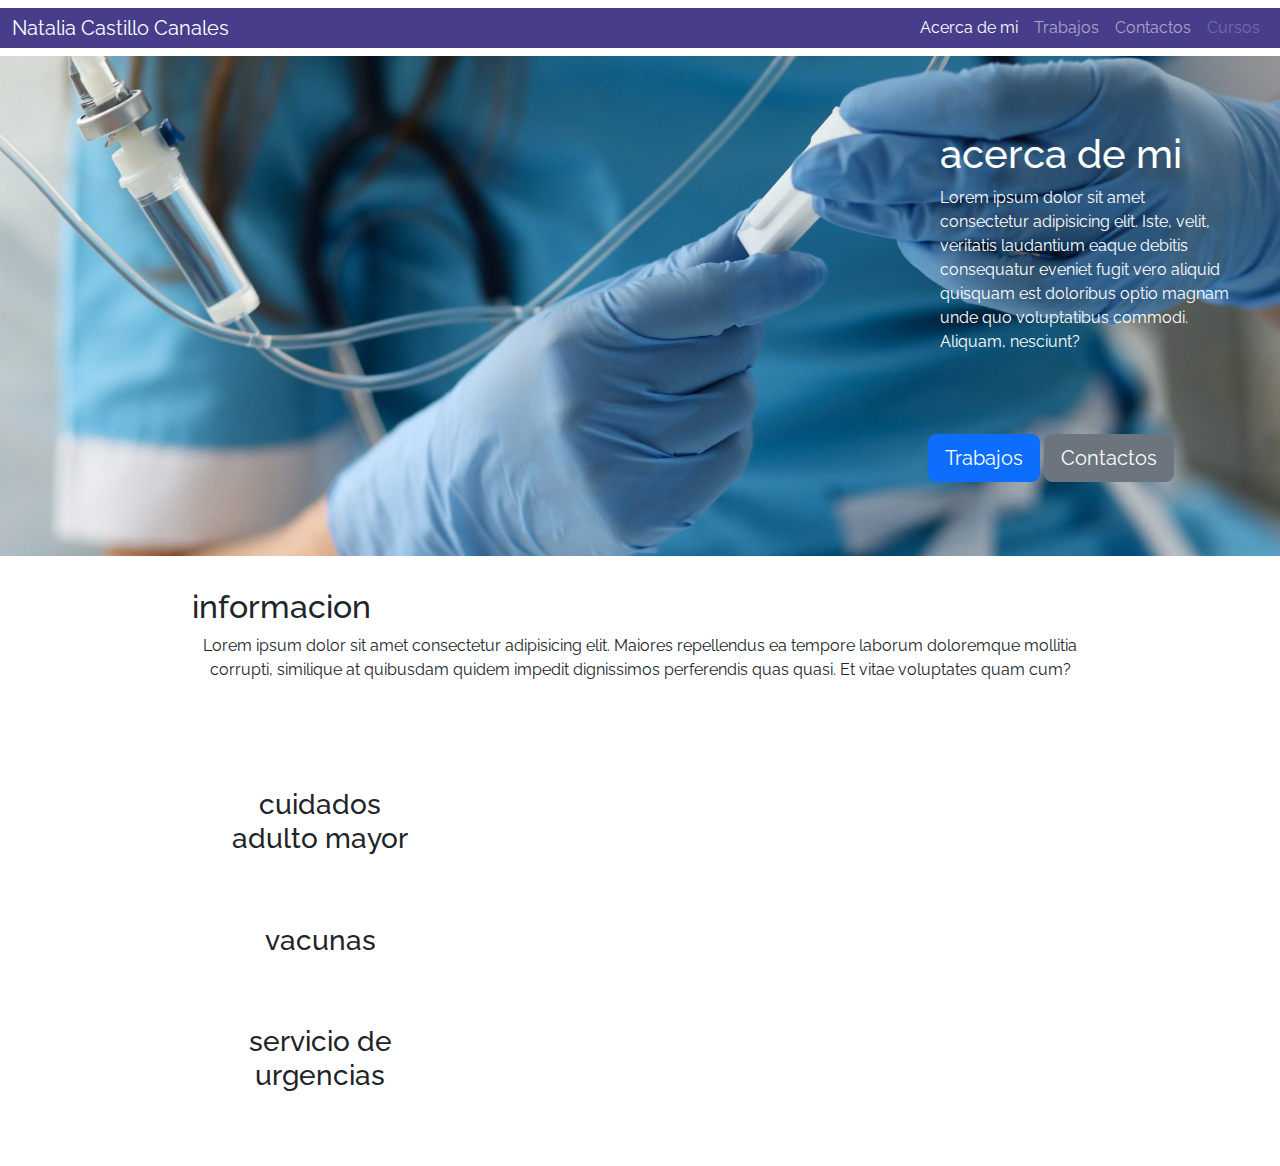
<file: index.html>
<!DOCTYPE html>
<html lang="en">
<head>
    <meta charset="UTF-8">
    <meta name="viewport" content="width=device-width, initial-scale=1.0">
    <title>Prueba M1</title>
    <link rel="stylesheet" href="https://cdn.jsdelivr.net/npm/bootstrap@5.3.7/dist/css/bootstrap.min.css">
    <script src="https://cdn.jsdelivr.net/npm/bootstrap@5.3.7/dist/css/bootstrap.min.css"></script>
    <link rel="preconnect" href="https://fonts.googleapis.com">
<link rel="preconnect" href="https://fonts.gstatic.com" crossorigin>
<link href="https://fonts.googleapis.com/css2?family=Raleway:ital,wght@0,100..900;1,100..900&family=Roboto:ital,wght@0,100..900;1,100..900&display=swap" rel="stylesheet">
    <link rel="stylesheet" href="./asset/css/style.css">
</head>
<body>
<nav class="navbar navbar-expand-lg navbar-dark">
  <div class="container-fluid nu">
    <a class="navbar-brand" href="#">Natalia Castillo Canales</a>
    <button class="navbar-toggler" type="button" data-bs-toggle="collapse" data-bs-target="#navbarNav" aria-controls="navbarNav" aria-expanded="false" aria-label="Toggle navigation">
      <span class="navbar-toggler-icon"></span>
    </button>
    <div class="collapse navbar-collapse" id="navbarNav">
      <ul class="navbar-nav ms-auto">
        <li class="nav-item">
          <a class="nav-link active" aria-current="page" href="#">Acerca de mi</a>
        </li>
        <li class="nav-item">
          <a class="nav-link" href="#">Trabajos</a>
        </li>
        <li class="nav-item">
          <a class="nav-link" href="#">Contactos</a>
        </li>
        <li class="nav-item">
          <a class="nav-link disabled" aria-disabled="true">Cursos</a>
        </li>
      </ul>
    </div>
  </div>
</nav>  

<header id="presentacion">
    <div class="container turi">
        <h1>acerca de mi</h1>
        <p>Lorem ipsum dolor sit amet consectetur adipisicing elit. Iste, velit, veritatis laudantium eaque debitis consequatur eveniet fugit vero aliquid quisquam est doloribus optio magnam unde quo voluptatibus commodi. Aliquam, nesciunt?</p>
    </div>
    <div class="turi">
<button type="button" class="btn btn-primary btn-lg">Trabajos</button>
<button type="button" class="btn btn-secondary btn-lg">Contactos</button>
    </div>
</header>
        </div>
    </div>
</header>
<main>
    <div class="lala">
       <h2>informacion</h2>
       <p>Lorem ipsum dolor sit amet consectetur adipisicing elit. Maiores repellendus ea tempore laborum doloremque mollitia corrupti, similique at quibusdam quidem impedit dignissimos perferendis quas quasi. Et vitae voluptates quam cum?</p>
    </div>
    <div class="lala">
        <div class="op">
            <h3>cuidados adulto mayor</h3>
            <p></p>
        </div> 
         <div class="op">
            <h3>vacunas</h3>
            <p></p>
         </div>
          <div class="op">
            <h3>servicio de urgencias</h3>
            <p></p>
        </div>
    </div>

</main>
</body>
</html>
</file>
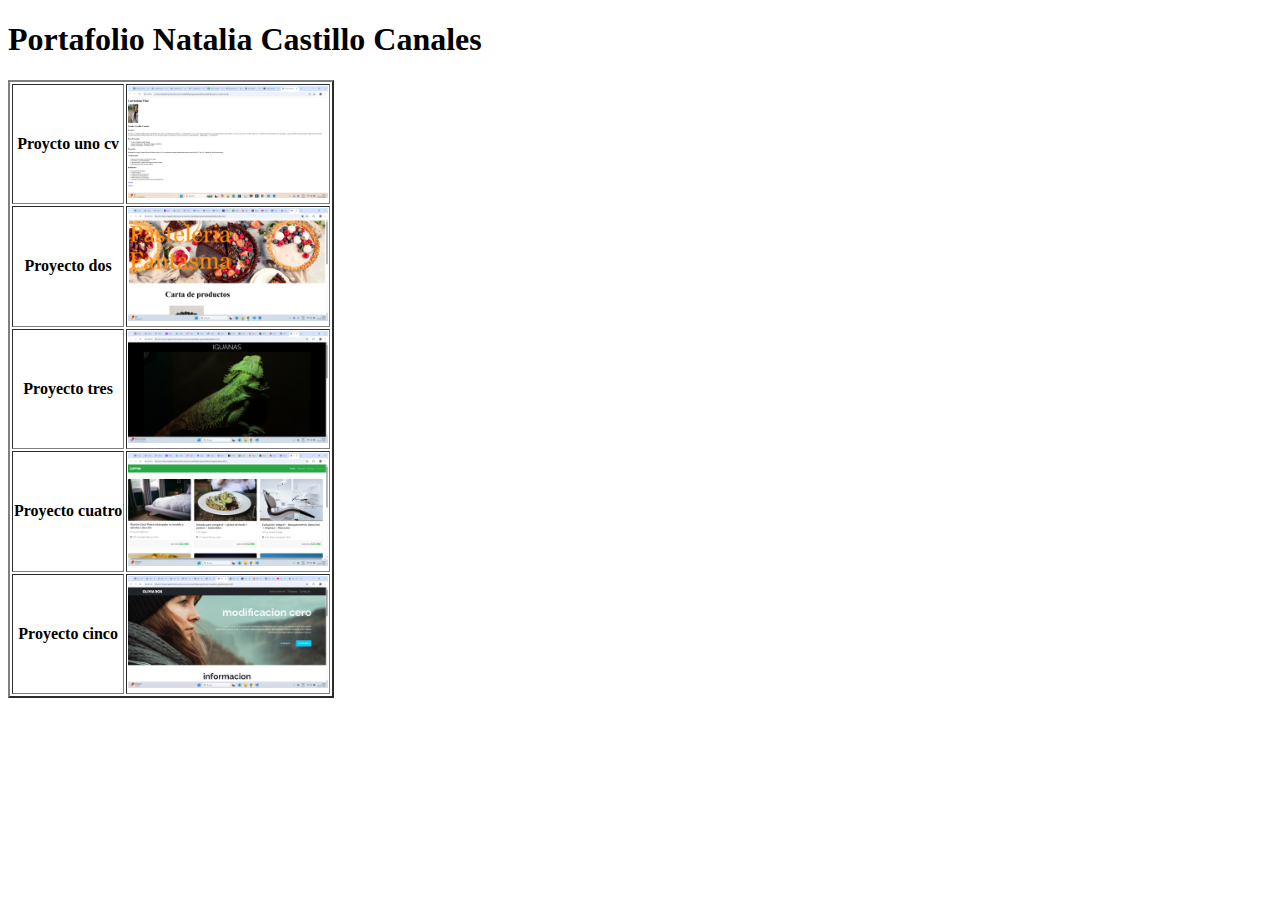
<file: portafolio.html>
<!DOCTYPE html>
<html lang="en">
<head>
    <meta charset="UTF-8">
    <meta name="viewport" content="width=device-width, initial-scale=1.0">
    <title>Portafolio1</title>
</head>
<body>
    <h1>Portafolio Natalia Castillo Canales</h1>
    <table border="2">
        <tr>
           <th>Proycto uno cv</th>
           <th><img src="./asset/img/HTML.png"; width="200">
        </tr> 
        <tr>
         <th>Proyecto dos</th>
         <th><img src="./asset/img/CSS.png"; width="200"></th>
        </tr>    
        <tr>
            <th>Proyecto tres</th>
            <th><img src="./asset/img/FLEX.png"; width="200"></th>
        </tr>
        <tr>
            <th>Proyecto cuatro
            <th><img src="./asset/img/BOOTSTRAP.png"; width="200"></th>
        </tr>
        <tr>
            <th>Proyecto cinco
            <th><img src="./asset/img/TERMINALGTGTH.png"; width="200"></th>
        </tr>
    </table>
</body>
</html>
</file>
<file: asset/css/style.css>
body {
    font-family: raleway;
}
.spp {
    padding: 0%!important;
}
.nu {
    background-color:darkslateblue;
}
.nudo {
    font-weight:800;
}
 header{
    background-image:url('../img/tens.jpg');
    background-size: cover;
    background-position:inherit;
    width: 100%;
    height: 500px;
    margin: 0%;
    padding: 0%;
    display: flex;
    flex-direction: column;
    flex-wrap: wrap;
    justify-content: center;
    align-items: flex-end;
    background-color:antiquewhite;
 }
.turi {
    width: 25%;
    height: auto;
    margin: 2em;
    color: white;
    }
 main {
    width: 100%;
    height: auto;
    margin: 0%;
    padding: 0%;
    display: flex;
    flex-direction: column;
    align-items: center;
    
 }
.lala {
width: 70%;
height: auto;
margin: 2em;
display: flex;
flex-direction: column;
}
.lala p{
    text-align: center;
}
.subtitulo {
    text-align: center;
    font-weight:500;
    padding: 25px;
}
.lele{
    width: 100%;
    height: auto;
    margin: 0%;
    display: flex;
    justify-content:space-evenly;
}
.op{
    width: 25%;
    height: auto;
    margin: 1em;
    padding: 10px;
    text-align:center;
}

.op i{
    font-size: 70px;
}
section {
    text-align: center;
    background-color:rgb(61, 95, 139);
    
}
section h2 {
     padding: 25px;
}
.contenedor {
    width: 100%;
    height: auto;
    margin: 0%;
    padding: 10px;
    display: flex;
    justify-content: space-evenly;
}
.contactame {
    width: 100%;
    height: auto;
    margin: 0%;
    padding: 0%;
    display: flex;
    flex-direction: column;
    align-items: center;
}
.contactame h2 {
    text-align: center;
    padding: 25px;
}
.datos {
    width: 50%;
    height: auto;
    margin: 1em;

}
.parrafo {
    width: 70%;
    height: auto;
    margin :1em;
}
footer { 
    color: white;
    font-size:larger;
    width: 100%;
    height: 85px;
    margin:1em;
    padding: 1em;
    display: flex;
    justify-content:center;
    align-items: center;
    background-color:darkslateblue;
}
</file>
